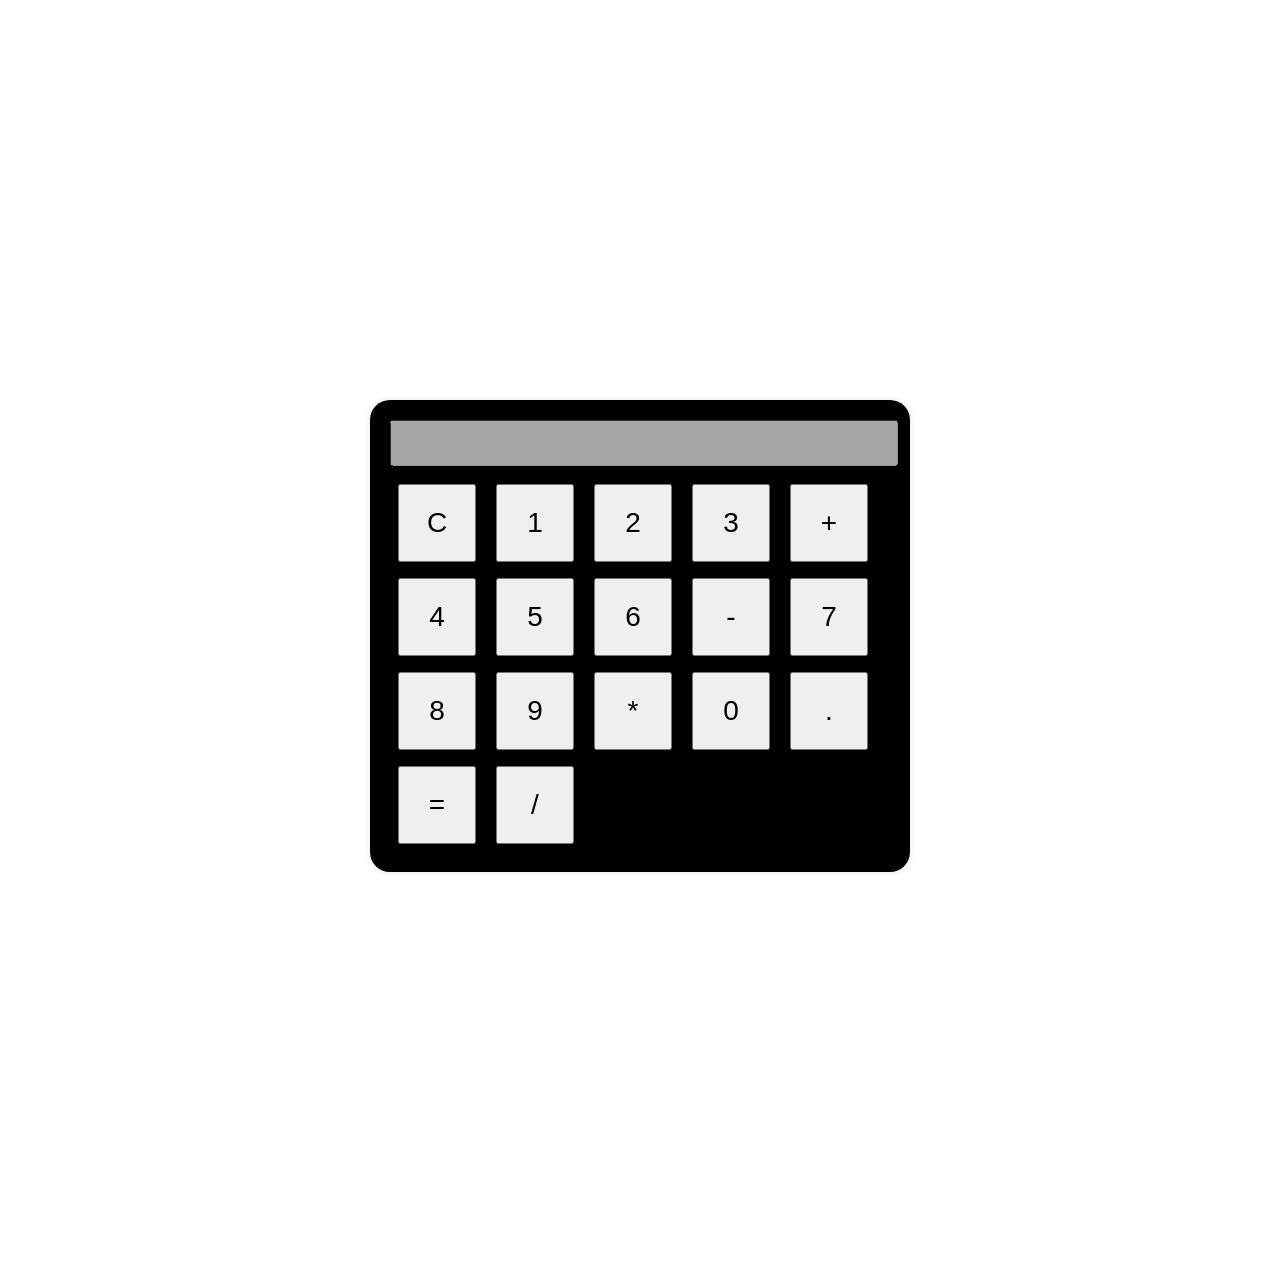
<file: index.html>
<!DOCTYPE html>
<html>
<head>
    <title>Calculator</title>
    <link rel="stylesheet" type="text/css" href="style.css">
</head>
<body>
    <div class="calculator">
        <input type="text" id="display" disabled>
        <div class="buttons">
            <button onclick="clearDisplay()">C</button>
            <button onclick="appendToDisplay('1')">1</button>
            <button onclick="appendToDisplay('2')">2</button>
            <button onclick="appendToDisplay('3')">3</button>
            <button onclick="appendToDisplay('+')">+</button>
            <button onclick="appendToDisplay('4')">4</button>
            <button onclick="appendToDisplay('5')">5</button>
            <button onclick="appendToDisplay('6')">6</button>
            <button onclick="appendToDisplay('-')">-</button>
            <button onclick="appendToDisplay('7')">7</button>
            <button onclick="appendToDisplay('8')">8</button>
            <button onclick="appendToDisplay('9')">9</button>
            <button onclick="appendToDisplay('*')">*</button>
            <button onclick="appendToDisplay('0')">0</button>
            <button onclick="appendToDisplay('.')">.</button>
            <button onclick="calculateResult()">=</button>
            <button onclick="appendToDisplay('/')">/</button>
        </div>
    </div>
    <script src="script.js"></script>
</body>
</html>
</file>
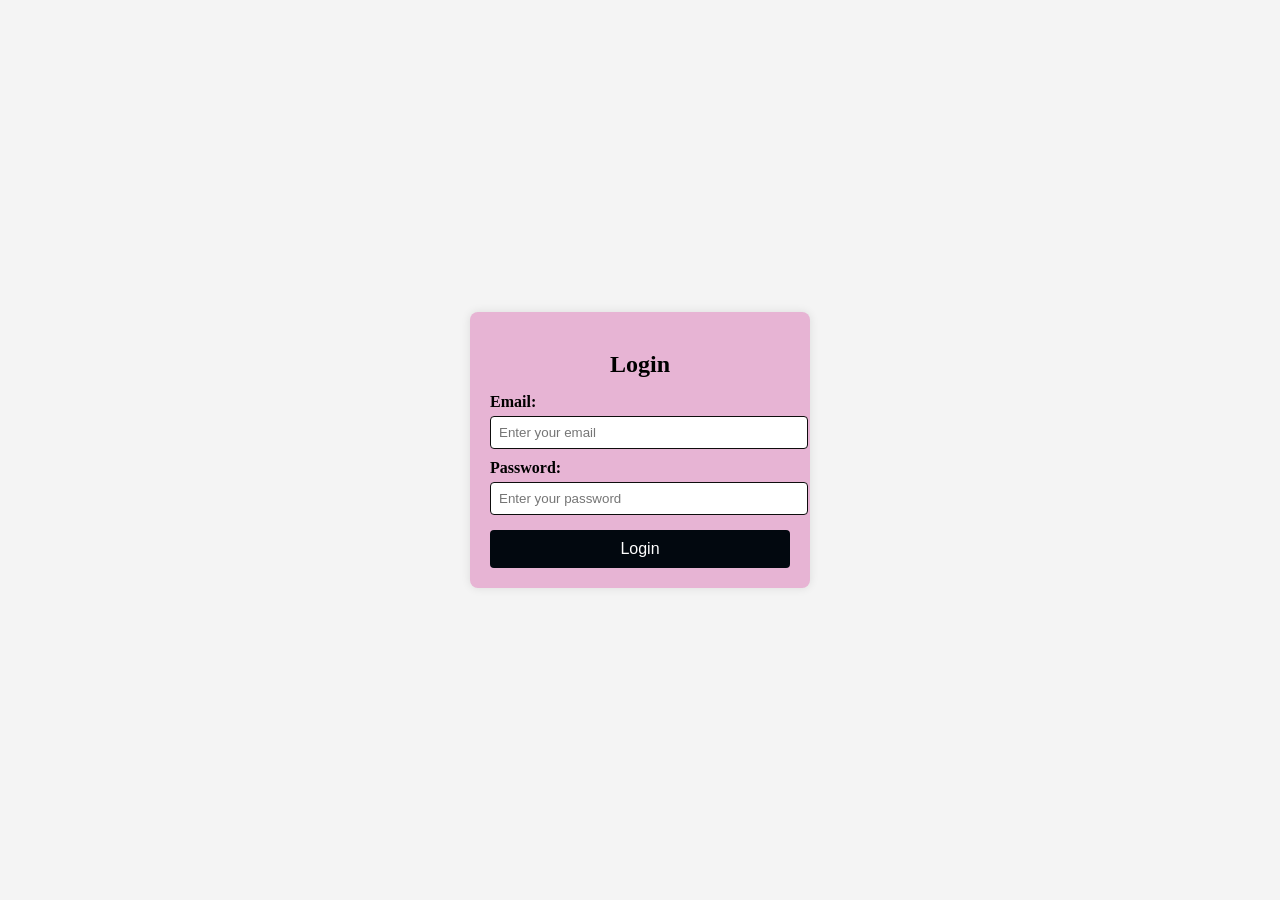
<file: login.html>
<!DOCTYPE html>
<html lang="en">
<head>
    <meta charset="UTF-8">
    <meta name="viewport" content="width=device-width, initial-scale=1.0">
    <title>Dynamic Login Form</title>
    <link rel="stylesheet" href="login.css">
</head>
<body>

    <!-- The login form will be dynamically inserted here -->
    
    <script src="login.js"></script>
</body>
</html>
</file>
<file: style.css>
/* styles.css */
body {
    background-image: url('https://th.bing.com/th?q=Background+Design+for+Calculator&w=120&h=120&c=1&rs=1&qlt=90&cb=1&dpr=1.5&pid=InlineBlock&mkt=en-IN&cc=IN&setlang=en&adlt=moderate&t=1&mw=247');
    background-size: cover;
    background-repeat: no-repeat;
    background-position: center center;
}

.calculator {
    width: 500px;
    margin: 400px auto;
    background: black; /* Semi-transparent background */
    border-radius: 20px;
    padding: 20px;
    box-shadow: 0 0 10px rgba(0, 0, 0, 0.1);
}

#display {
    width: 100%;
    height: 40px;
    text-align: right;
    margin-bottom: 10px;
    font-size: 18px;
}

.buttons button {
    width: 78px;
    height: 78px;
    margin: 8px;
    font-size: 28px;
}
</file>
<file: login.css>
/* Center the form container */
body {
    display: flex;
    justify-content: center;
    align-items: center;
    height: 100vh;
    background-color: #f4f4f4;
    margin: 0;
}

/* Style the form */
.form-container {
    background: rgb(231, 180, 212);
    padding: 20px;
    border-radius: 8px;
    box-shadow: 0 0 10px rgba(0, 0, 0, 0.1);
    width: 300px;
    text-align: center;
}

/* Style the heading */
.form-container h2 {
    margin-bottom: 15px;
}

/* Style labels */
.form-container label {
    display: block;
    text-align: left;
    font-weight: bold;
    margin-top: 10px;
}

/* Style input fields */
.form-container input {
    width: 100%;
    padding: 8px;
    margin-top: 5px;
    border: 1px solid #0e0d0d;
    border-radius: 4px;
    outline: none;
}

/* Style the login button */
.form-container button {
    width: 100%;
    padding: 10px;
    margin-top: 15px;
    background: #02080f;
    color: white;
    border: none;
    border-radius: 4px;
    cursor: pointer;
    font-size: 16px;
}

/* Add hover effect */
.form-container button:hover {
    background: #0056b3;
}

/* Responsive design for smaller screens */
@media (max-width: 400px) {
    .form-container {
        width: 90%;
    }
}
</file>
